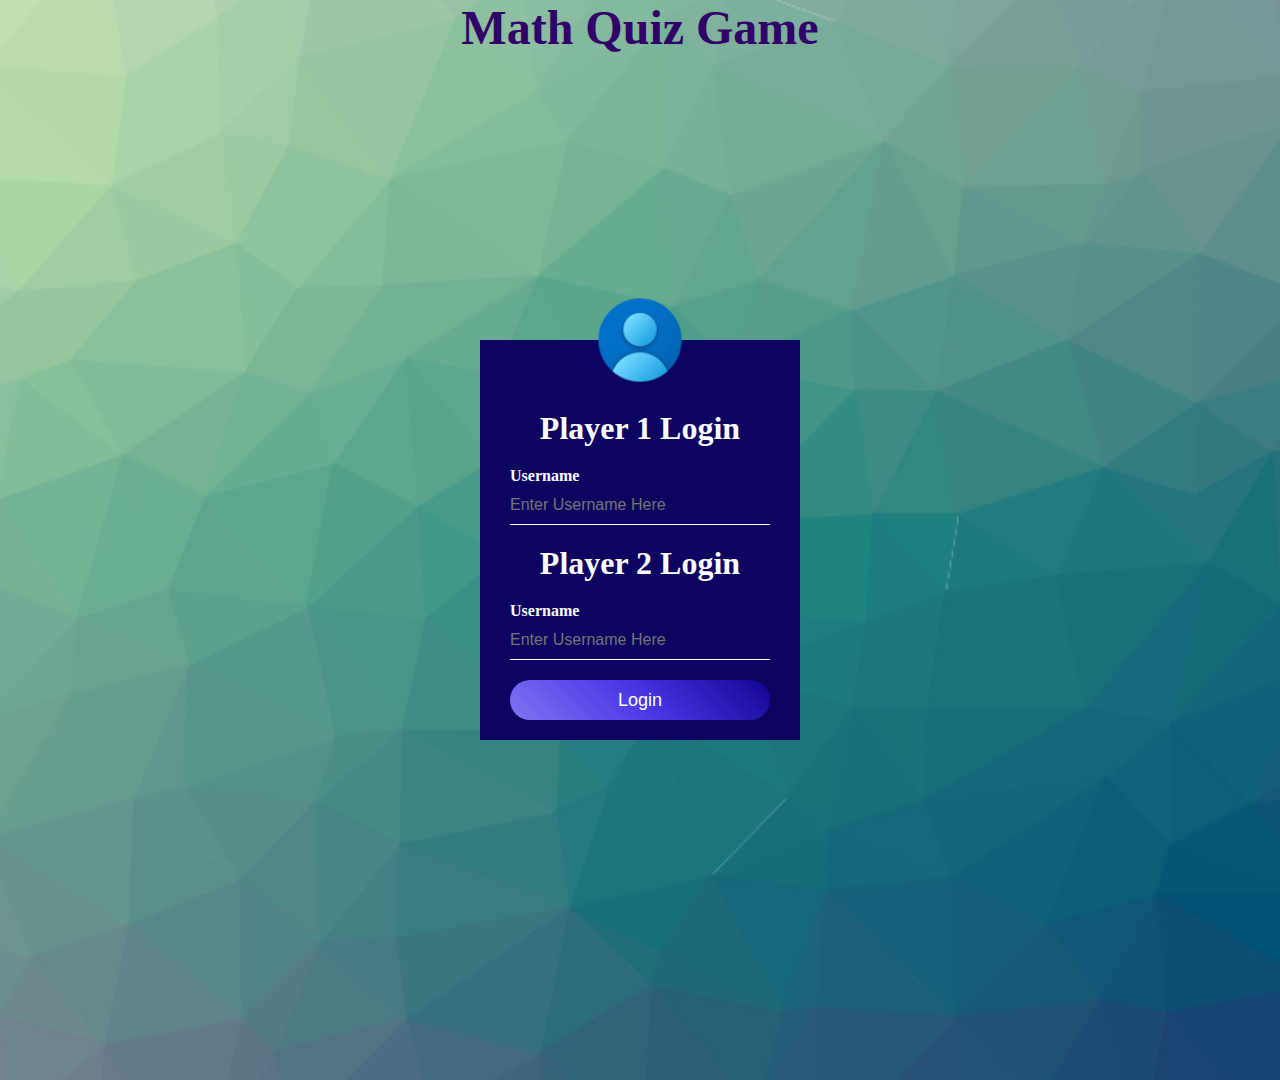
<file: index.html>
<html>
    <head>
        <title>Math Quiz</title>
        <link rel="stylesheet" href="style.css">
    </head>
    <body>
        
        <div class="container">

            <center>

             <div class="content">

                 <h1><font size= 15>Math Quiz Game</font></h1>

                 </center>

                 <br>

                 <div class="loginbox1">

                    <img src="icons8-male-user-96.png"class="avatar">
                    <center>
                    <h1>Player 1 Login</h1>
                    </center>
                    <from>
                        <p><font size= 3><strong>Username</strong></font></p>
                        <input id="player1_name" type="text" name="" placeholder="Enter Username Here">
                        <center>
                            <h1>Player 2 Login</h1>
                            </center>
                            <from>
                                <p><font size= 3><strong>Username</strong></font></p>
                                <input id="player2_name" type="text" name="" placeholder="Enter Username Here">
                        <input type="submit" name="" value="Login" onclick= "addUser()">

                    </from>
                </div>
                 
             </div>

        </div>
        <script src="main.js"></script>
    </body>
</html>
</file>
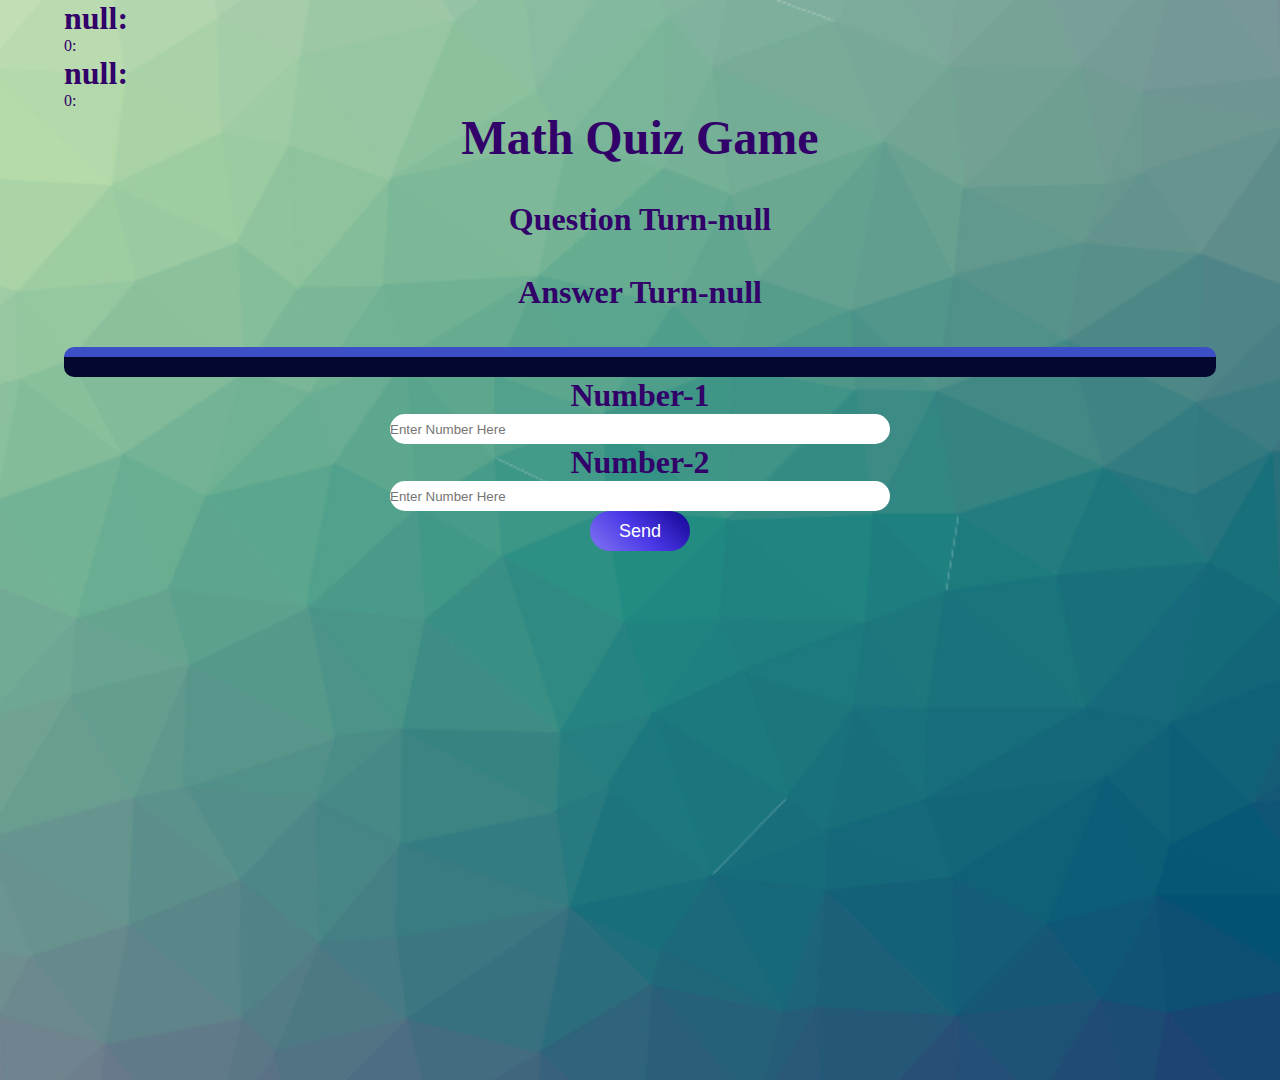
<file: html2.html>
<html>
    <head>
        <title>Math Quiz Game</title>
        <link rel="stylesheet" href="style2.css">
    </head>
    <body>

        <div>

            <div class="container">

                <h1 id="player1_name" style="color: #310169; "></h1> <span id="player1_score" style="color: #310169;"></span>
                <br>
                <h1 id="player2_name" style="color: #310169; "></h1> <span id="player2_score" style="color: #310169;"></span>
       

                <center>

                    <h1 style="color: #310169"><font size= 15>Math Quiz Game</font></h1>
                    <br><br>
                    <h1 id="player_question" style="color: #310169"></h1>
                    <br><br>
                    <h1 id="player_answer"style="color: #310169"></h1>
                    <br><br>

                    <div id="output"></div>

                    <h1 style="color: #310169"><font size="6">Number-1</font></h1>

                    <input id="number1" type="number" style="width: 500px; height: 30px; border-radius: 15px; border: none;" placeholder="Enter Number Here">

                    <h1 style="color: #310169"><font size="6">Number-2</font></h1>

                    <input id ="number2" type="number" style="width: 500px; height: 30px; border-radius: 15px; border: none;" placeholder="Enter Number Here">

                    <br>

                    <input type="submit" name="" value="Send" onclick= "sendNumbers()">

                </center>

            </div>
        </div>
        <script src="main2.js"></script>
    </body>
</html>
</file>
<file: style.css>
*{

    margin: 0;
    padding: 0;

}

.container{

    height: 120vh;
    width: 100%;
    background-image:url("BackgroundForWebsite2.png");
    background-position: center;
    background-size: cover;
    padding-left: 5%;
    padding-right: 5%;
    box-sizing: border-box;
    position: relative;

}

.content h1{


    color: #310169;

}

.loginbox1{

    width: 320px;
    height: 400px;
    background: #0d0361;
    color: white;
    top: 50%;
    left: 50%;
    position: absolute;
    transform: translate(-50%,-50%);
    box-sizing: border-box;
    padding: 70px 30px;
    border: black;
    border-width: 5px;

}

.avatar{

    width: 100px;
    height: 100px;
    border-radius: 50%;
    position: absolute;
    top: -50px;
    left: calc(50% - 50px);

}
h1{

    margin: 0;
    padding:0 0 20px;
    text-align: center;

}

.loginbox1 p{

    margin: 0;
    padding: 0;
}

.loginbox1 input{

    width: 100%;
    margin-bottom: 20px;

}

.loginbox1 input[type="text"]{

    border: none;
    border-bottom: 1px solid #fff;
    background: transparent;
    outline: none;
    height: 40px;
    color: #fff;
    font-size: 16px;

}

.loginbox1 input[type="submit"]{

    border: none;
    outline: none;
    height: 40px;
    background: linear-gradient(45deg, #8174f2, #4937e6, #130491);
    outline:black;
    color: #fff;
    font-size: 18px;
    border-radius: 20px;

}
.loginbox1 input[type="submit"]:hover{

    cursor: pointer;
    background: linear-gradient(45deg, #8174f2, #4937e6, #130491);
    color: #000;

}
</file>
<file: style2.css>
*{

    margin: 0;
    padding: 0;

}

.container{

    height: 120vh;
    width: 100%;
    background-image:url("BackgroundForWebsite2.png");
    background-position: center;
    background-size: cover;
    padding-left: 5%;
    padding-right: 5%;
    box-sizing: border-box;
    position: relative;

}

#output{

    background: #02082e;
    border-radius: 10px;
    border-top: 10px solid #3c4fc7;
    padding: 10px;
    float: none;
    text-align: left;

}
input[type="submit"]{

    border: none;
    outline: none;
    height: 40px;
    width: 100px;
    background: linear-gradient(45deg, #8174f2, #4937e6, #130491);
    outline:black;
    color: #fff;
    font-size: 18px;
    border-radius: 20px;

}
input[type="submit"]:hover{

    cursor: pointer;
    background: linear-gradient(45deg, #8174f2, #4937e6, #130491);
    color: #000;

}
</file>
